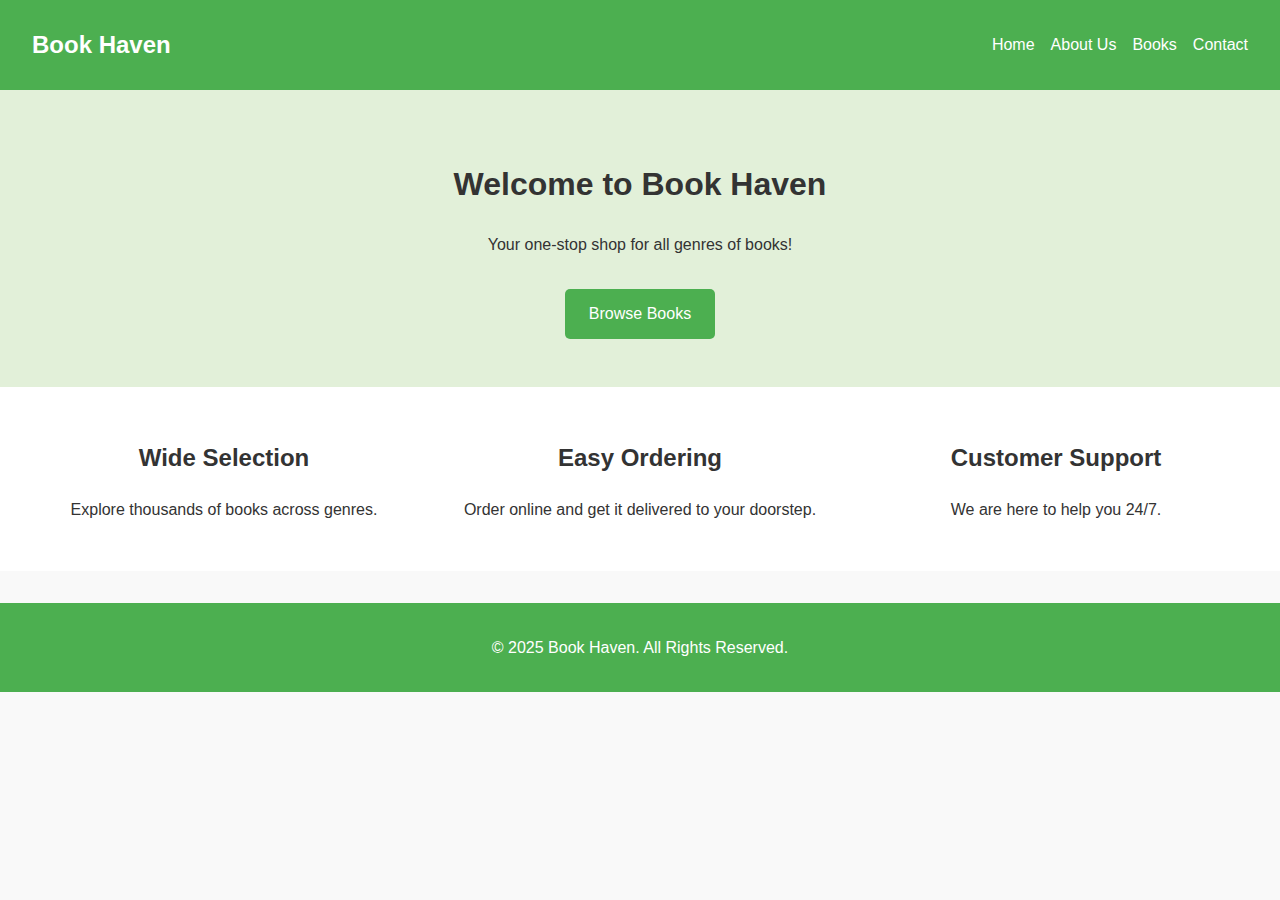
<file: index.html>
<!DOCTYPE html>
<html lang="en">
<head>
    <meta charset="UTF-8">
    <meta name="viewport" content="width=device-width, initial-scale=1.0">
    <title>Book Haven - Online Bookstore</title>
    <link rel="stylesheet" href="style.css">
</head>
<body>
    <!-- Navbar -->
    <nav>
        <div class="logo">Book Haven</div>
        <ul class="nav-links">
            <li><a href="index.html">Home</a></li>
            <li><a href="about.html">About Us</a></li>
            <li><a href="products.html">Books</a></li>
            <li><a href="contact.html">Contact</a></li>
        </ul>
    </nav>

    <!-- Hero Section -->
    <section class="hero">
        <h1>Welcome to Book Haven</h1>
        <p>Your one-stop shop for all genres of books!</p>
        <a href="products.html" class="btn">Browse Books</a>
    </section>

    <!-- Features -->
    <section class="features">
        <div class="feature">
            <h2>Wide Selection</h2>
            <p>Explore thousands of books across genres.</p>
        </div>
        <div class="feature">
            <h2>Easy Ordering</h2>
            <p>Order online and get it delivered to your doorstep.</p>
        </div>
        <div class="feature">
            <h2>Customer Support</h2>
            <p>We are here to help you 24/7.</p>
        </div>
    </section>

    <!-- Footer -->
    <footer>
        <p>&copy; 2025 Book Haven. All Rights Reserved.</p>
    </footer>
</body>
</html>
</file>
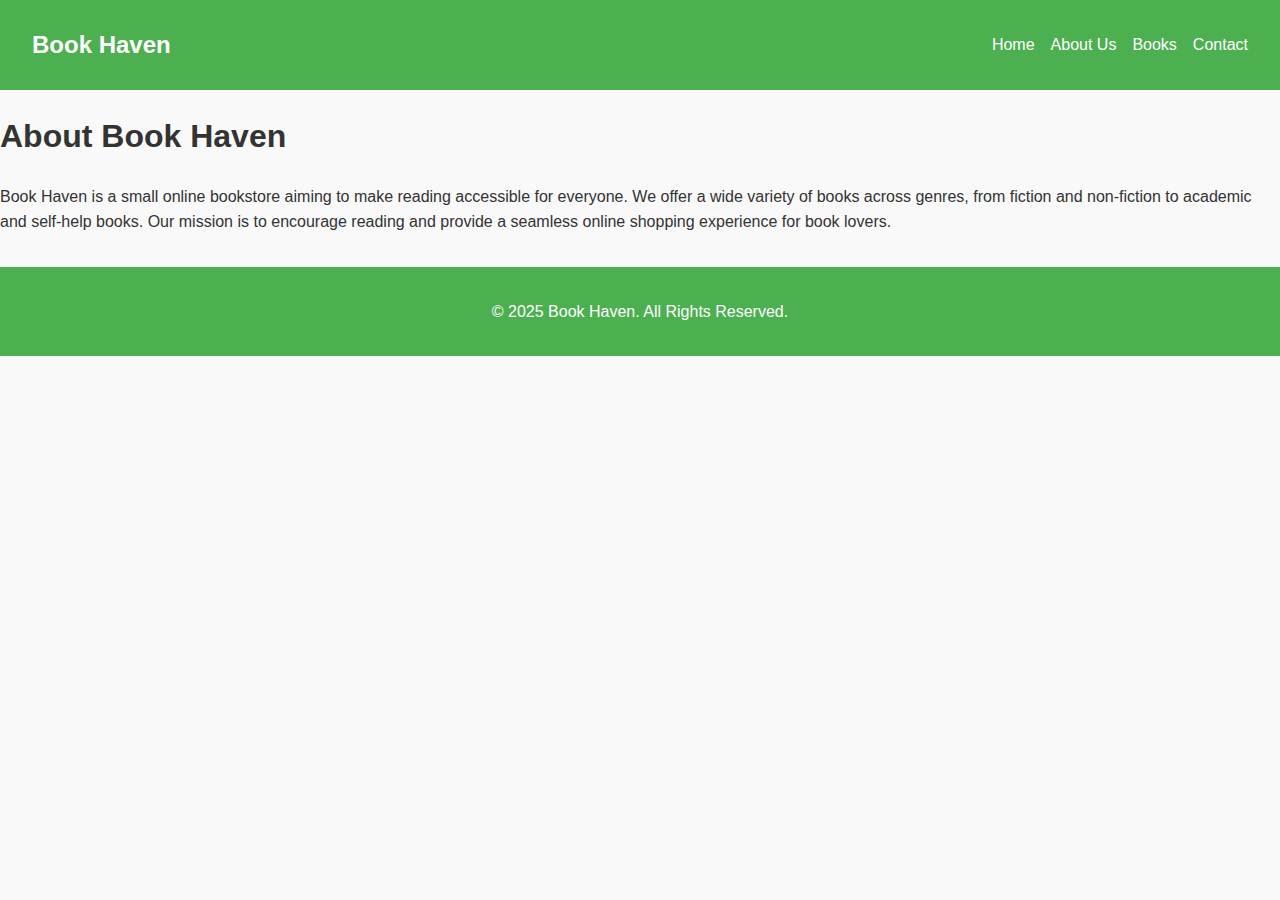
<file: about.html>
<!DOCTYPE html>
<html lang="en">
<head>
    <meta charset="UTF-8">
    <meta name="viewport" content="width=device-width, initial-scale=1.0">
    <title>About Us - Book Haven</title>
    <link rel="stylesheet" href="style.css">
</head>
<body>
    <nav>
        <div class="logo">Book Haven</div>
        <ul class="nav-links">
            <li><a href="index.html">Home</a></li>
            <li><a href="about.html">About Us</a></li>
            <li><a href="products.html">Books</a></li>
            <li><a href="contact.html">Contact</a></li>
        </ul>
    </nav>

    <section class="about">
        <h1>About Book Haven</h1>
        <p>Book Haven is a small online bookstore aiming to make reading accessible for everyone. We offer a wide variety of books across genres, from fiction and non-fiction to academic and self-help books. Our mission is to encourage reading and provide a seamless online shopping experience for book lovers.</p>
    </section>

    <footer>
        <p>&copy; 2025 Book Haven. All Rights Reserved.</p>
    </footer>
</body>
</html>
</file>
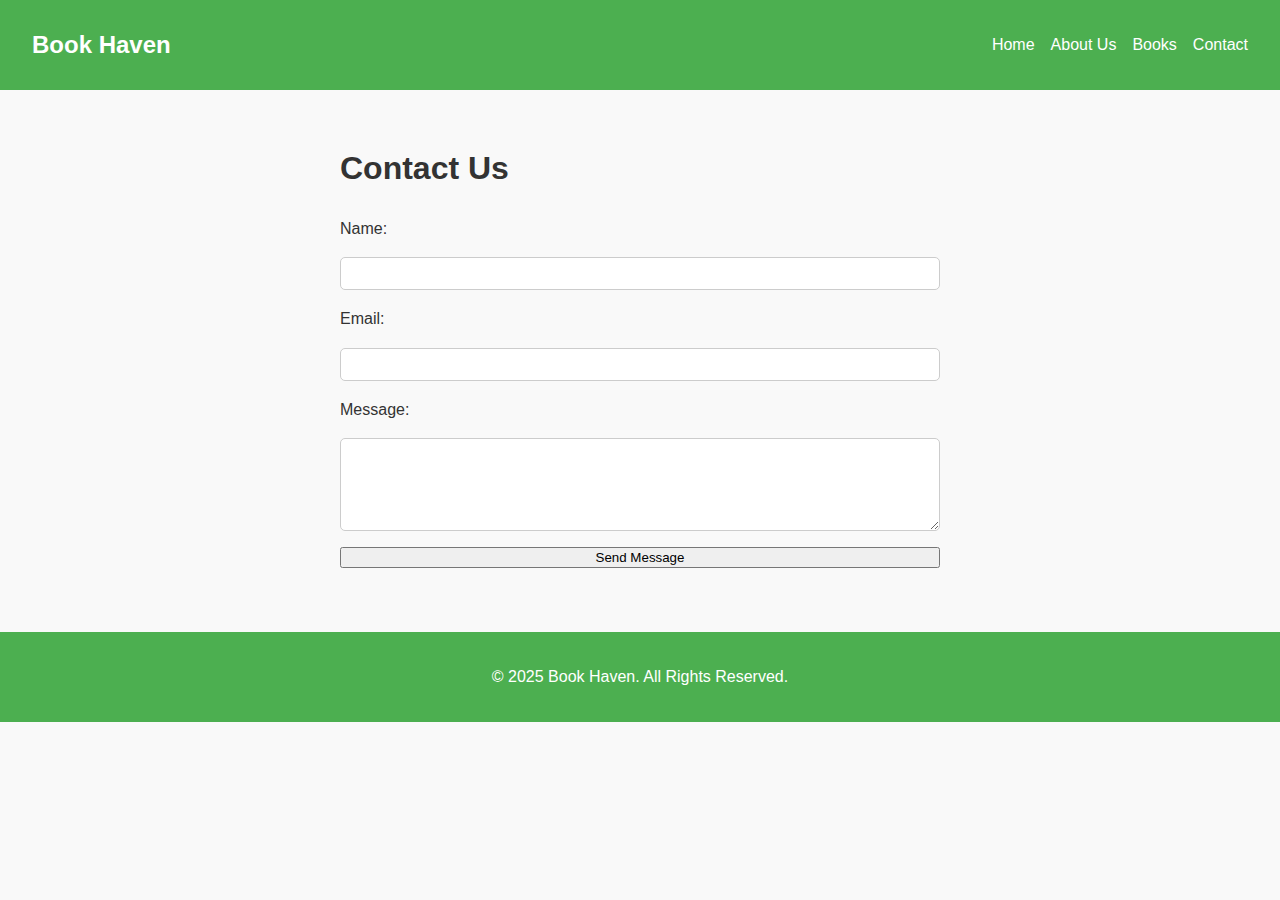
<file: contact.html>
<!DOCTYPE html>
<html lang="en">
<head>
    <meta charset="UTF-8">
    <meta name="viewport" content="width=device-width, initial-scale=1.0">
    <title>Contact - Book Haven</title>
    <link rel="stylesheet" href="style.css">
</head>
<body>
    <nav>
        <div class="logo">Book Haven</div>
        <ul class="nav-links">
            <li><a href="index.html">Home</a></li>
            <li><a href="about.html">About Us</a></li>
            <li><a href="products.html">Books</a></li>
            <li><a href="contact.html">Contact</a></li>
        </ul>
    </nav>

    <section class="contact">
        <h1>Contact Us</h1>
        <form>
            <label for="name">Name:</label>
            <input type="text" id="name" name="name" required>

            <label for="email">Email:</label>
            <input type="email" id="email" name="email" required>

            <label for="message">Message:</label>
            <textarea id="message" name="message" rows="5" required></textarea>

            <button type="submit">Send Message</button>
        </form>
    </section>

    <footer>
        <p>&copy; 2025 Book Haven. All Rights Reserved.</p>
    </footer>
</body>
</html>
</file>
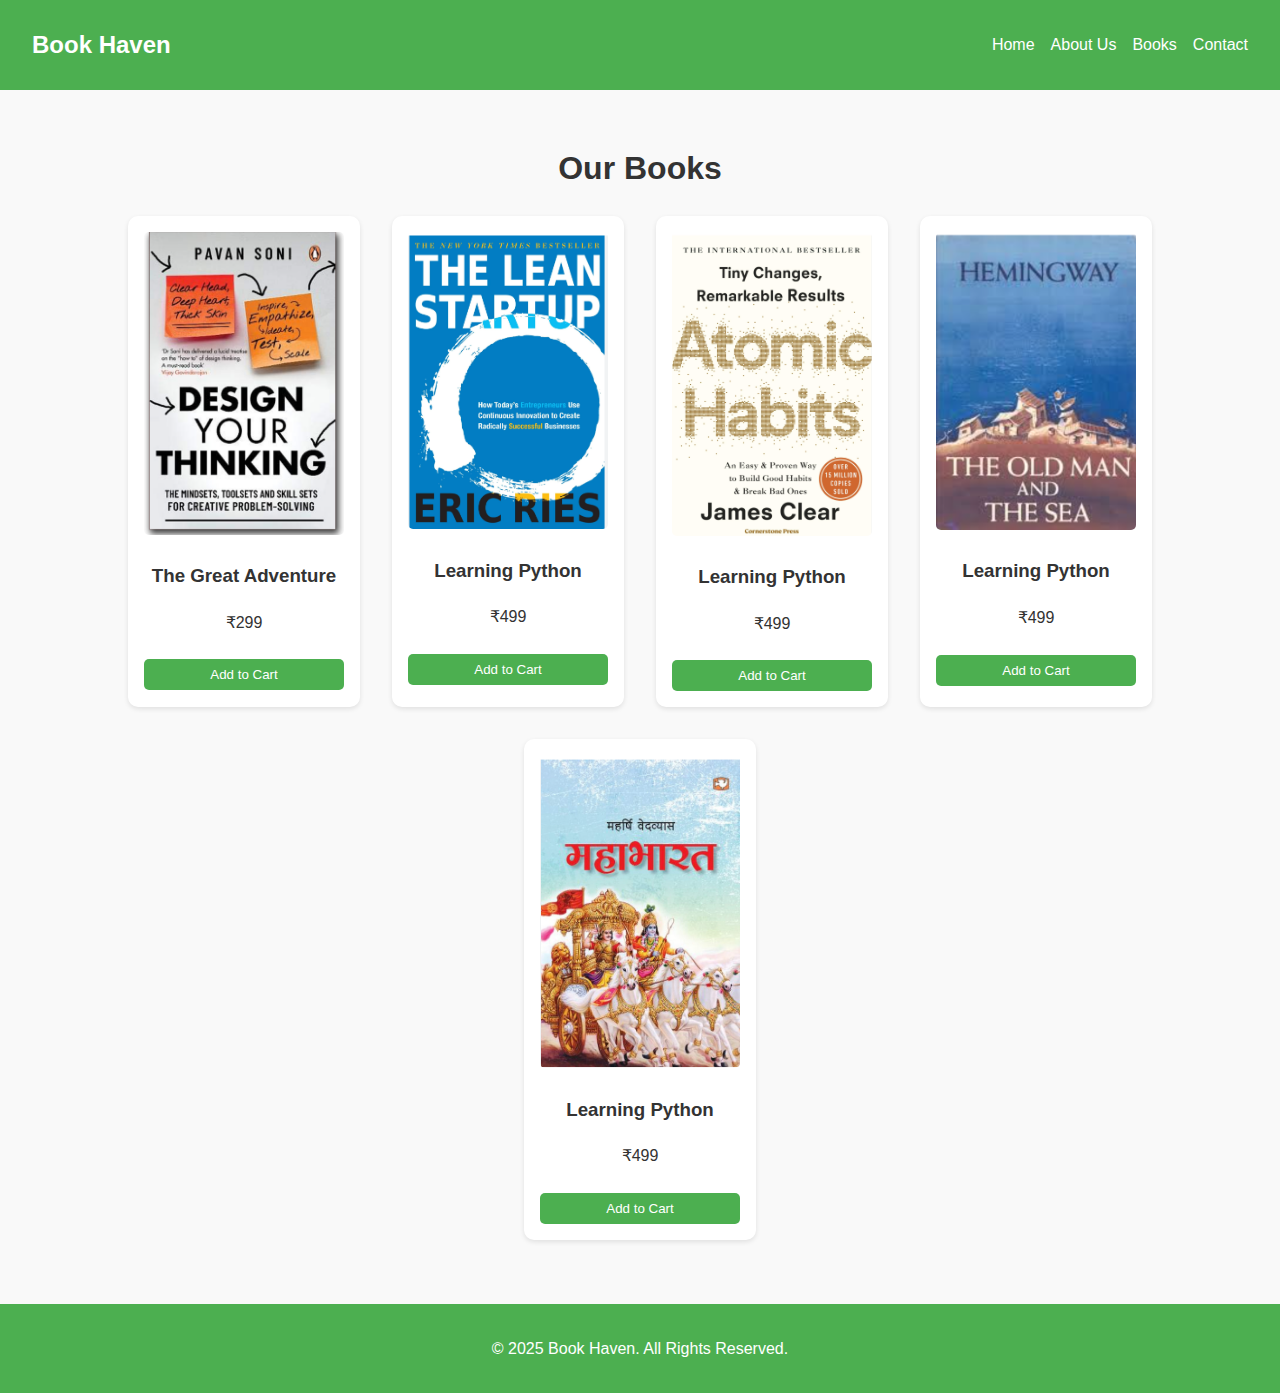
<file: products.html>
<!DOCTYPE html>
<html lang="en">
<head>
    <meta charset="UTF-8">
    <meta name="viewport" content="width=device-width, initial-scale=1.0">
    <title>Books - Book Haven</title>
    <link rel="stylesheet" href="style.css">
</head>
<body>
    <nav>
        <div class="logo">Book Haven</div>
        <ul class="nav-links">
            <li><a href="index.html">Home</a></li>
            <li><a href="about.html">About Us</a></li>
            <li><a href="products.html">Books</a></li>
            <li><a href="contact.html">Contact</a></li>
        </ul>
    </nav>

    <section class="products">
        <h1>Our Books</h1>
        <div class="book-grid">
            <div class="book">
                <img src="book1.png" alt="Design Thinking">
                <h3>The Great Adventure</h3>
                <p>₹299</p>
                <button>Add to Cart</button>
            </div>
            <div class="book">
                <img src="book2.png" alt="Lean Startup">
                <h3>Learning Python</h3>
                <p>₹499</p>
                <button>Add to Cart</button>
            </div>
            <div class="book">
                <img src="book3.png" alt="Atomic Habits">
                <h3>Learning Python</h3>
                <p>₹499</p>
                <button>Add to Cart</button>
            </div>
            <div class="book">
                <img src="book4.png" alt="Old man and the sea">
                <h3>Learning Python</h3>
                <p>₹499</p>
                <button>Add to Cart</button>
            </div>
            <div class="book">
                <img src="book5.png" alt="Mahabharat">
                <h3>Learning Python</h3>
                <p>₹499</p>
                <button>Add to Cart</button>
            </div>
            <!-- Add more books as needed -->
        </div>
    </section>

    <footer>
        <p>&copy; 2025 Book Haven. All Rights Reserved.</p>
    </footer>
</body>
</html>
</file>
<file: style.css>
/* General Styles */
body {
    font-family: Arial, sans-serif;
    margin: 0;
    padding: 0;
    line-height: 1.6;
    background-color: #f9f9f9;
    color: #333;
}

nav {
    display: flex;
    justify-content: space-between;
    align-items: center;
    padding: 1rem 2rem;
    background-color: #4CAF50;
    color: white;
}

nav .logo {
    font-size: 1.5rem;
    font-weight: bold;
}

nav ul {
    list-style: none;
    display: flex;
    gap: 1rem;
}

nav ul li a {
    color: white;
    text-decoration: none;
}

.hero {
    text-align: center;
    padding: 3rem 1rem;
    background-color: #e2f0d9;
}

.hero .btn {
    display: inline-block;
    margin-top: 1rem;
    padding: 0.75rem 1.5rem;
    background-color: #4CAF50;
    color: white;
    text-decoration: none;
    border-radius: 5px;
}

.features {
    display: flex;
    justify-content: space-around;
    padding: 2rem 1rem;
    background-color: #fff;
}

.feature {
    text-align: center;
    width: 30%;
}

.products {
    padding: 2rem 1rem;
    text-align: center;
}

.book-grid {
    display: flex;
    flex-wrap: wrap;
    justify-content: center;
    gap: 2rem;
}

.book {
    background-color: white;
    padding: 1rem;
    border-radius: 10px;
    width: 200px;
    box-shadow: 0 2px 5px rgba(0,0,0,0.1);
}

.book img {
    width: 100%;
    height: auto;
    border-radius: 5px;
}

.book button {
    margin-top: 0.5rem;
    padding: 0.5rem;
    width: 100%;
    background-color: #4CAF50;
    color: white;
    border: none;
    border-radius: 5px;
    cursor: pointer;
}

.contact {
    padding: 2rem 1rem;
    max-width: 600px;
    margin: auto;
}

.contact form {
    display: flex;
    flex-direction: column;
    gap: 1rem;
}

.contact input, .contact textarea {
    padding: 0.5rem;
    border-radius: 5px;
    border: 1px solid #ccc;
}

footer {
    text-align: center;
    padding: 1rem;
    background-color: #4CAF50;
    color: white;
    margin-top: 2rem;
}

/* Responsive */
@media (max-width: 768px) {
    .features {
        flex-direction: column;
    }
    .book-grid {
        flex-direction: column;
        align-items: center;
    }
}
</file>
